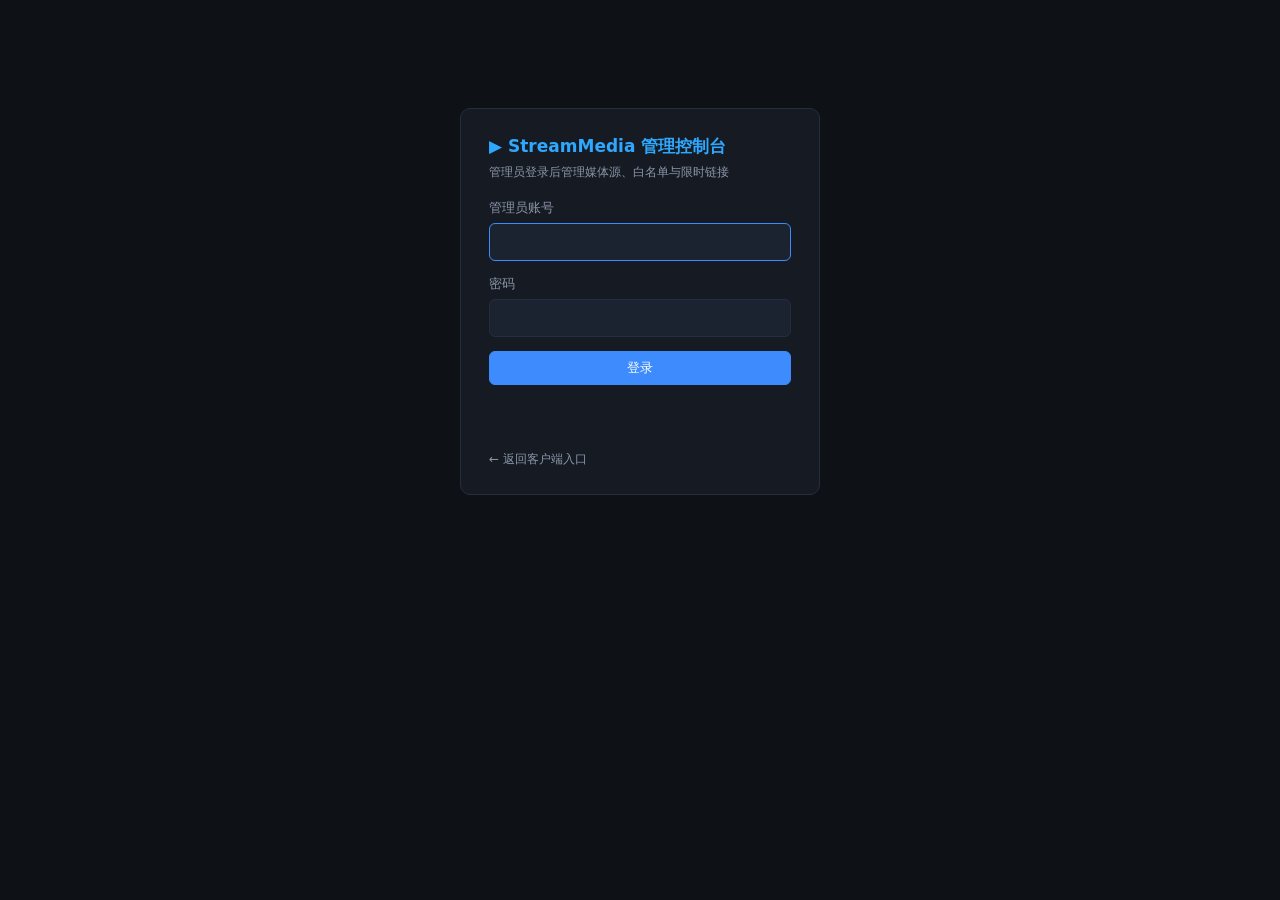
<file: static/login.html>
<!DOCTYPE html>
<html lang="zh-CN">
<head>
<meta charset="UTF-8">
<meta name="viewport" content="width=device-width, initial-scale=1.0">
<title>StreamMedia 管理员登录</title>
<link rel="stylesheet" href="/static/style.css">
<style>
.auth-wrap { display: flex; justify-content: center; padding-top: 12vh; }
.auth-card { width: min(360px, 92vw); padding: 26px 28px; background: var(--panel); border: 1px solid var(--border); border-radius: 10px; }
.auth-card h1 { font-size: 17px; margin-bottom: 6px; color: var(--accent-2); }
.auth-card p { font-size: 12px; color: var(--muted); margin-bottom: 18px; }
#login-form { display: flex; flex-direction: column; gap: 14px; }
#login-form label { font-size: 13px; color: var(--muted); display: flex; flex-direction: column; gap: 6px; }
#login-form input {
  background: var(--panel-2); color: var(--text); border: 1px solid var(--border);
  border-radius: 6px; padding: 10px 12px; font-size: 14px; outline: none;
}
#login-form input:focus { border-color: var(--accent); }
.msg { min-height: 20px; font-size: 13px; color: var(--red); }
.back { display: block; margin-top: 14px; font-size: 12px; color: var(--muted); text-decoration: none; }
.back:hover { color: var(--accent-2); }
</style>
</head>
<body>
<main class="auth-wrap">
  <div class="auth-card">
    <h1>▶ StreamMedia 管理控制台</h1>
    <p>管理员登录后管理媒体源、白名单与限时链接</p>
    <form id="login-form" autocomplete="off">
      <label>管理员账号
        <input type="text" id="login-user" required autofocus>
      </label>
      <label>密码
        <input type="password" id="login-pass" required>
      </label>
      <button type="submit" class="btn primary" id="login-btn">登录</button>
      <p class="msg" id="login-msg"></p>
    </form>
    <a class="back" href="/client/">← 返回客户端入口</a>
  </div>
</main>
<script>
const $ = (s) => document.querySelector(s);
$("#login-form").addEventListener("submit", async (e) => {
  e.preventDefault();
  const btn = $("#login-btn"), msg = $("#login-msg");
  btn.disabled = true;
  msg.textContent = "";
  try {
    const res = await fetch("/api/admin/login", {
      method: "POST",
      headers: { "Content-Type": "application/json" },
      body: JSON.stringify({ username: $("#login-user").value.trim(), password: $("#login-pass").value }),
    });
    const data = await res.json().catch(() => ({}));
    if (!res.ok) throw new Error(data.error || "登录失败");
    location.href = "/admin";
  } catch (err) {
    msg.textContent = err.message;
  } finally {
    btn.disabled = false;
  }
});
</script>
</body>
</html>
</file>
<file: static/style.css>
:root {
  --bg: #0e1116;
  --panel: #161b23;
  --panel-2: #1c2330;
  --border: #262e3d;
  --text: #dbe2ec;
  --muted: #8b96a8;
  --accent: #3d8bfd;
  --accent-2: #2ea8ff;
  --green: #2fbf71;
  --red: #e05252;
  --amber: #e0a13a;
}

* { box-sizing: border-box; margin: 0; padding: 0; }

body {
  background: var(--bg);
  color: var(--text);
  font-family: "Segoe UI", "Microsoft YaHei", system-ui, sans-serif;
  font-size: 14px;
  min-height: 100vh;
}

.topbar {
  display: flex; align-items: center; justify-content: space-between;
  padding: 14px 28px;
  background: linear-gradient(90deg, #131826, #0e1116);
  border-bottom: 1px solid var(--border);
  position: sticky; top: 0; z-index: 10;
}
.brand { font-size: 18px; font-weight: 700; color: var(--accent-2); letter-spacing: .5px; }
.brand-sub { margin-left: 10px; font-size: 12px; font-weight: 400; color: var(--muted); }
.status-pills { display: flex; gap: 8px; }
.pill {
  background: var(--panel-2); border: 1px solid var(--border);
  border-radius: 999px; padding: 4px 12px; font-size: 12px; color: var(--muted);
}
.pill b { color: var(--text); font-weight: 600; }

main { max-width: 1100px; margin: 0 auto; padding: 24px 28px 60px; }

.card {
  background: var(--panel); border: 1px solid var(--border);
  border-radius: 10px; padding: 18px 20px;
}
.help { margin-bottom: 28px; }
.help h2, .section-head h2 { font-size: 15px; margin-bottom: 10px; }
.help ol { padding-left: 20px; line-height: 1.9; color: var(--muted); }
.help ol b { color: var(--text); }
.help .hint { margin-top: 10px; font-size: 12px; color: var(--muted); }
.code {
  font-family: Consolas, monospace; background: var(--panel-2);
  border: 1px solid var(--border); border-radius: 4px; padding: 1px 6px;
  color: var(--accent-2); word-break: break-all;
}

.section-head {
  display: flex; align-items: center; justify-content: space-between;
  margin: 34px 0 14px;
}
.section-head h2 { margin: 0; font-size: 16px; }
.muted { color: var(--muted); font-size: 12px; font-weight: 400; }

.video-grid { display: grid; grid-template-columns: repeat(auto-fill, minmax(320px, 1fr)); gap: 14px; }

.vcard {
  background: var(--panel); border: 1px solid var(--border); border-radius: 10px;
  padding: 14px 16px; display: flex; flex-direction: column; gap: 10px;
  transition: border-color .15s;
}
.vcard:hover { border-color: #3a4757; }
.vcard-top { display: flex; align-items: flex-start; justify-content: space-between; gap: 8px; }
.vname { font-weight: 600; word-break: break-all; line-height: 1.4; }
.badge {
  flex-shrink: 0; font-size: 11px; padding: 2px 8px; border-radius: 4px;
  background: var(--panel-2); border: 1px solid var(--border); color: var(--accent-2);
}
.vmeta { display: flex; gap: 14px; font-size: 12px; color: var(--muted); flex-wrap: wrap; }
.vmeta span::before { content: "· "; }
.vmeta span:first-child::before { content: ""; }

.vurl-row { display: flex; gap: 8px; }
.vurl-row input {
  flex: 1; background: var(--panel-2); color: var(--text);
  border: 1px solid var(--border); border-radius: 6px; padding: 7px 10px;
  font-family: Consolas, monospace; font-size: 12px; outline: none; min-width: 0;
}
.vurl-row input:focus { border-color: var(--accent); }

.vactions { display: flex; gap: 8px; flex-wrap: wrap; }

.btn {
  border: 1px solid var(--border); background: var(--panel-2); color: var(--text);
  border-radius: 6px; padding: 7px 14px; font-size: 13px; cursor: pointer;
  transition: background .15s, border-color .15s;
}
.btn:hover { border-color: var(--accent); }
.btn:disabled { opacity: .45; cursor: not-allowed; }
.btn.primary { background: var(--accent); border-color: var(--accent); color: #fff; }
.btn.primary:hover { background: #2f7ae6; }
.btn.danger { color: var(--red); }
.btn.danger:hover { border-color: var(--red); }
.btn.ghost { background: transparent; }
.btn.small { padding: 5px 10px; font-size: 12px; }

.empty { color: var(--muted); padding: 18px; text-align: center; border: 1px dashed var(--border); border-radius: 10px; }

.stream-item {
  display: flex; align-items: center; gap: 14px; flex-wrap: wrap;
  background: var(--panel); border: 1px solid var(--border); border-radius: 10px;
  padding: 12px 16px; margin-bottom: 10px;
}
.stream-item .sname { font-weight: 600; flex: 1; min-width: 180px; word-break: break-all; }
.stream-item .surl { font-family: Consolas, monospace; font-size: 12px; color: var(--accent-2); word-break: break-all; flex: 2; min-width: 220px; }
.state { font-size: 11px; padding: 2px 10px; border-radius: 999px; border: 1px solid var(--border); }
.state.running { color: var(--green); border-color: var(--green); }
.state.starting { color: var(--amber); border-color: var(--amber); }
.state.error { color: var(--red); border-color: var(--red); }

.toast {
  position: fixed; bottom: 28px; left: 50%; transform: translateX(-50%);
  background: var(--panel-2); border: 1px solid var(--accent); color: var(--text);
  padding: 10px 20px; border-radius: 8px; opacity: 0; pointer-events: none;
  transition: opacity .25s; z-index: 50; max-width: 80vw;
}
.toast.show { opacity: 1; }

.lexp { font-size: 12px; color: var(--muted); white-space: nowrap; }
.lexp.warn { color: var(--red); font-weight: 700; }

.modal {
  position: fixed; inset: 0; background: rgba(0,0,0,.65);
  display: flex; align-items: center; justify-content: center; z-index: 40;
}
.modal.hidden { display: none; }
.modal-box {
  background: var(--panel); border: 1px solid var(--border); border-radius: 12px;
  padding: 16px; width: min(720px, 92vw);
}
.modal-head { display: flex; justify-content: space-between; align-items: center; margin-bottom: 12px; }
#preview-video, #preview-audio { width: 100%; border-radius: 8px; background: #000; }
</file>
